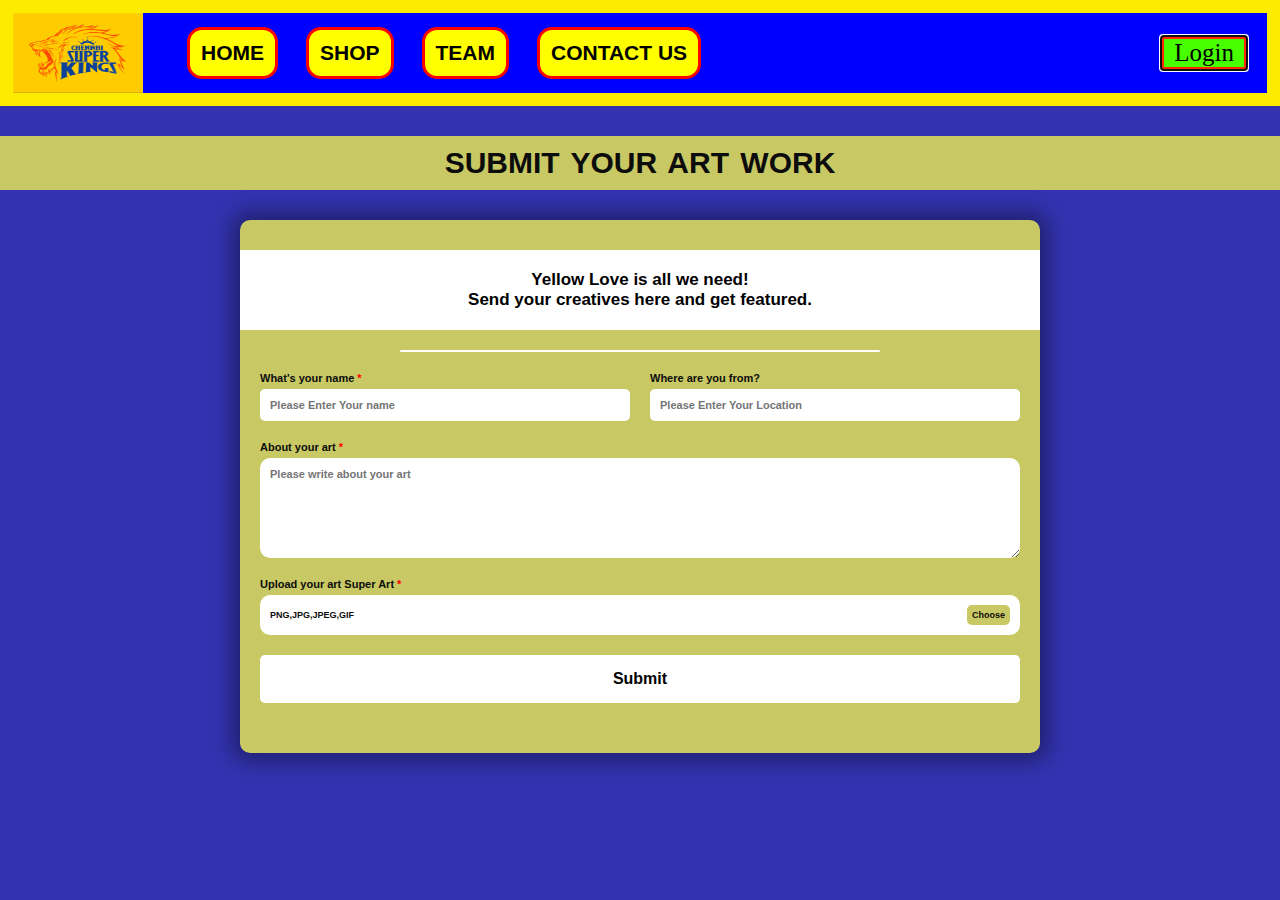
<file: ArtWork.html>
<!DOCTYPE html>
<html lang="en">

<head>
    <meta charset="UTF-8">
    <meta http-equiv="X-UA-Compatible" content="IE=edge">
    <link rel="stylesheet" href="ArtWork.css">
    <link rel="stylesheet" href="navbar.css">
    <meta name="viewport" content="width=device-width, initial-scale=1.0">
    <title>CSK-Art Work</title>
</head>

<body>
    <header>
        <nav>
            <input type="checkbox" id="check">
            <label for="check" class="checkbtn"> &#8801; </label>
            <div class="logo">
                <img src="image/logo.png" alt="">
            </div>
            <ul class="navList">
                <li><a href="index.html"><b> HOME </b></a></li>
                <li><a href="shop.html"><b> SHOP </b></a></li>
                <li><a href="team.html"><b> TEAM </b></a></li>
                <li><a href="contact.html"><b> CONTACT US </b></a></li>
            </ul>
            <span class="login">
                <a href="login.html" autofocus>Login</a>
            </span>
        </nav>
    </header>
    <section class="main">
        <div class="first">
            <h1>
                SUBMIT YOUR ART WORK
            </h1>
        </div>
        <div class="form">
            <div class="zero">
                <p>
                    Yellow Love is all we need!<br>
                    Send your creatives here and get featured.
                </p>
            </div>
            <span class="divider"></span>
            <form class="formMain" action="artworkSubmited.html">
                <div class="second">
                    <div class="sec">
                        <label>
                            <div class="inputTitle">
                                What's your name <span class="star">*</span>
                            </div>
                            <input type="text" placeholder="Please Enter Your name" required>
                        </label>
                    </div>
                    <div class="ond">
                        <label>
                            <div class="inputTitle">Where are you from?</div>
                            <input type="text" placeholder="Please Enter Your Location">
                        </label>
                    </div>
                </div>
                <div class="third">
                    <label>
                        <div class="inputTitle">About your art <span class="star">*</span></div>
                        <textarea placeholder="Please write about your art" id="" required></textarea>
                    </label>
                </div>
                <div class="fourth">
                    <label>
                        <div class="inputTitle">Upload your art Super Art <span class="star">*</span></div>
                        <div class="fileInput">
                            <span class="input">PNG,JPG,JPEG,GIF </span><span class="choose">Choose</span>
                        </div>
                        <input type="file" required onchange="document.querySelector('.fileInput .input').innerText=this.files[0].name;
                        document.querySelector('.fileInput .choose').innerText='Uploaded'">
                    </label>
                </div>
                <input type="submit" value="Submit" onclick="if(document.querySelector('.fourth input').files.length===0)alert('Please upload artwork first.')">
            </form>
        </div>

    </section>
</body>

</html>
</file>
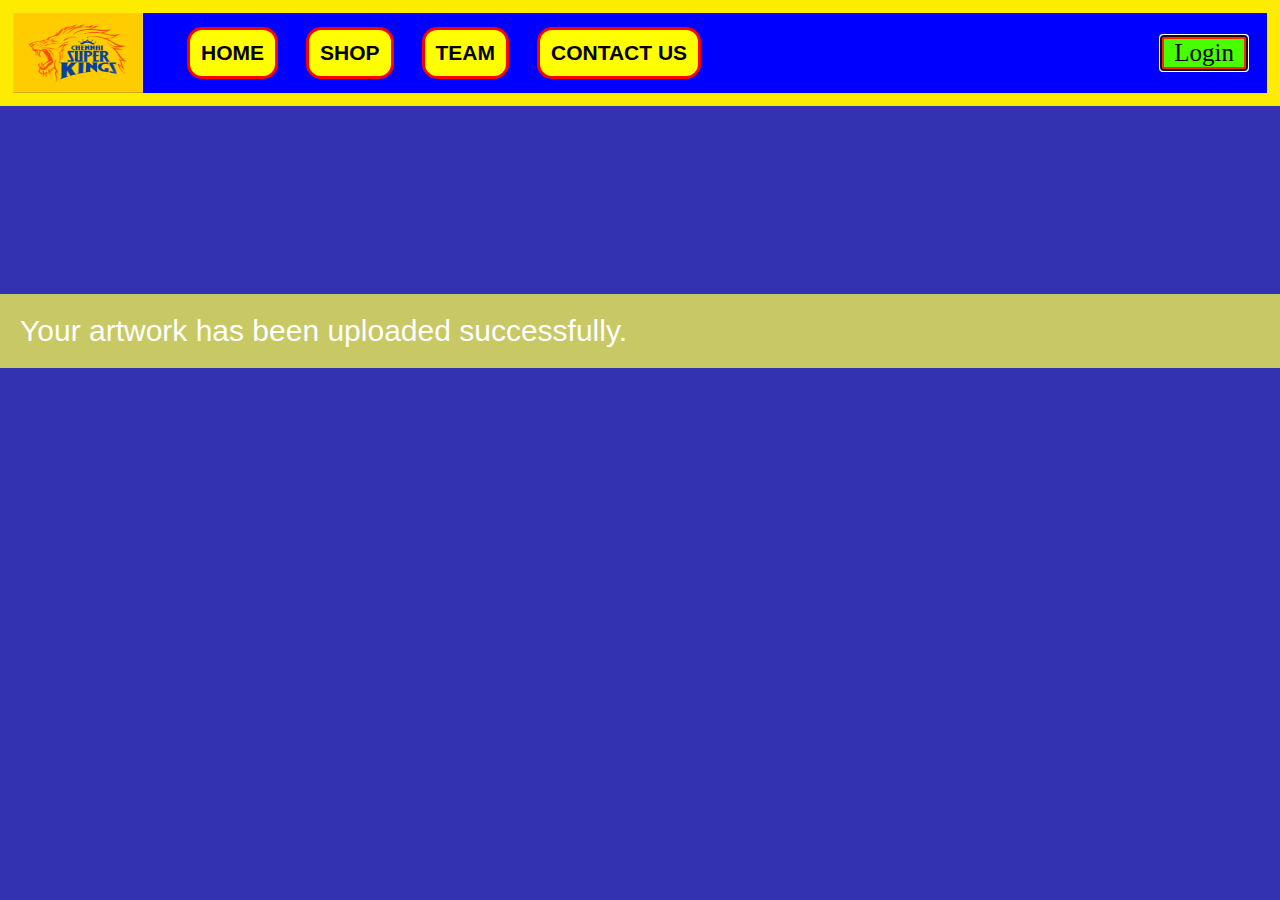
<file: artworkSubmited.html>
<!DOCTYPE html>
<html lang="en">

<head>
    <meta charset="UTF-8">
    <meta http-equiv="X-UA-Compatible" content="IE=edge">
    <link rel="stylesheet" href="navbar.css">
    <meta name="viewport" content="width=device-width, initial-scale=1.0">
    <title>CSK-Art Work</title>
    <style>
        * {
            margin: 0;
            padding: 0;
            box-sizing: border-box;
        }

        body {
            background-color: rgb(51, 51, 177);
            font-family: sans-serif;
            font-size: 16px;
        }

        .main {
            width: 100%;
            display: flex;
            flex-direction: column;
            justify-content: center;
            height: 50vh;
        }
        .main .submitted {
            font-size: 3rem;
            width: 100%;
            cursor: default;
            background-color: #c8c864;
            padding: 20px;
            color:#ffffff;
        }
    </style>
</head>

<body>
    <header>
        <nav>
            <input type="checkbox" id="check">
            <label for="check" class="checkbtn"> <i class="fas fa-bars"></i> </label>
            <div class="logo">
                <img src="image/logo.png" alt="">
            </div>
            <ul class="navList">
                <li><a href="index.html"><b> HOME </b></a></li>
                <li><a href="shop.html"><b> SHOP </b></a></li>
                <li><a href="team.html"><b> TEAM </b></a></li>
                <li><a href="contact.html"><b> CONTACT US </b></a></li>
            </ul>
            <span class="login">
                <a href="login.html" autofocus>Login</a>
            </span>
        </nav>
    </header>
    <section class="main">
        <div class="submitted">
            <p>Your artwork has been uploaded successfully. </p>
        </div>
    </section>
</body>
</file>
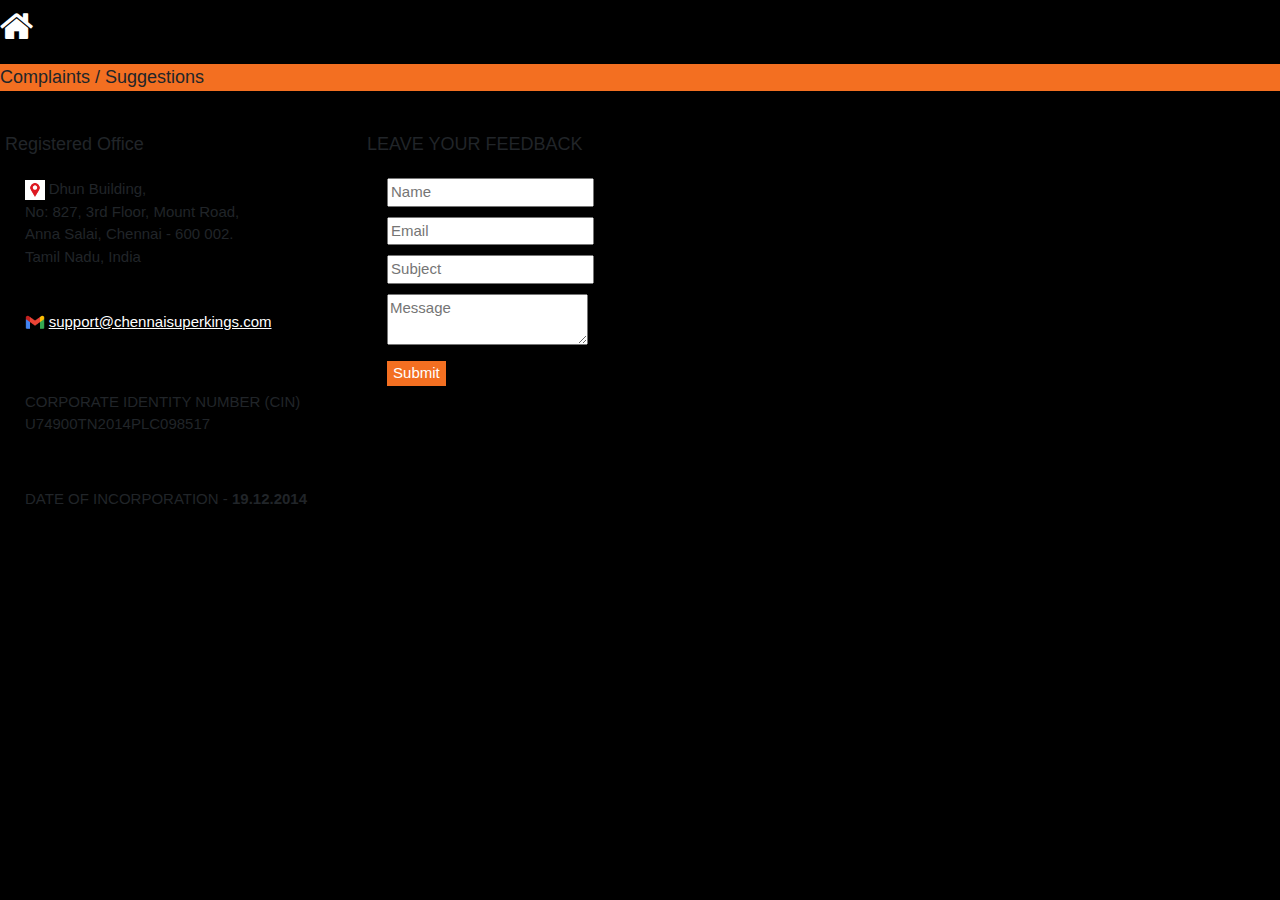
<file: contact.html>
<!DOCTYPE html>
<html lang="en">

<head>
    <meta charset="UTF-8">
    <meta http-equiv="X-UA-Compatible" content="IE=edge">
    <link rel="stylesheet" href="https://cdnjs.cloudflare.com/ajax/libs/font-awesome/4.7.0/css/font-awesome.min.css">
    <link rel="stylesheet" href="https://www.w3schools.com/w3css/4/w3.css">
    <link rel="stylesheet" href="contact.css">
    <title>Contact Us</title><!-- CSS only -->
    <link href="https://cdn.jsdelivr.net/npm/bootstrap@5.1.3/dist/css/bootstrap.min.css" rel="stylesheet"
        integrity="sha384-1BmE4kWBq78iYhFldvKuhfTAU6auU8tT94WrHftjDbrCEXSU1oBoqyl2QvZ6jIW3" crossorigin="anonymous">
    <script src="https://cdn.jsdelivr.net/npm/bootstrap@5.1.3/dist/js/bootstrap.bundle.min.js"
        integrity="sha384-ka7Sk0Gln4gmtz2MlQnikT1wXgYsOg+OMhuP+IlRH9sENBO0LRn5q+8nbTov4+1p" crossorigin="anonymous">
    </script>
</head>

<body>
    <a href="index.html"> <li class="w3-xxlarge"><i class="fa fa-home"></i> </li></a>
    <section class="more_sections">
        <div class="container" style="margin: auto;">
            <div class="col-12 col-xs-12 col-sm-12 col-md-12 col-lg-12 col-xl-12 content_card">
                <div class="form-group py-2">
                        <h5 class="py-1 text-white text-center" style="background-color: #f36f21;">Complaints / Suggestions</h5>
                </div>
                <div class="row">
                    <div class="col-12 col-xs-12 col-sm-6 col-md-6 col-lg-6 col-xl-6 sections_details">
                        <div class="card">
                            <h5 class="title">Registered Office</h5>
                            <div class="discription">
                                <span><img src="image/location.jpg" class="img-responsive"
                                        alt="csk"></span>
                                <span>Dhun Building,</br>
                                    No: 827, 3rd Floor, Mount Road,</br>
                                    Anna Salai, Chennai - 600 002.</br>
                                    Tamil Nadu, India
                                </span>
                            </div>
                            <br>
                            <div class="discription">
                                <span><img src="image/Gmail.max-1100x1100.png" class="img-responsive"
                                        alt="csk"></span>
                                <span><a class=""
                                        href="mailto:support@chennaisuperkings.com">support@chennaisuperkings.com</a></span>
                            </div>
                            <br>
                            <div class="discription">
                                <p>
                                    <span class="">CORPORATE IDENTITY NUMBER (CIN)</span><br />
                                    <span class="medium-font">U74900TN2014PLC098517</span>
                                </p>
                                <br>
                                <p>
                                    <span class="">DATE OF INCORPORATION -</span> <span
                                        class="medium-font"><b>19.12.2014</b></span>
                                </p>
                            </div>
                        </div>
                    </div>
                    <div class="col-12 col-xs-12 col-sm-6 col-md-6 col-lg-6 col-xl-6 sections_details">
                        <div class="card">
                            <h5 class="title"> LEAVE YOUR FEEDBACK</h5>
                            <div class="discription">
                                <form id="contactusforms" class="">
                                    <div class="form-group">
                                        <input type="text" class="form-control" id="name" name="name" placeholder="Name"
                                            required="">
                                    </div>
                                    <div class="form-group">
                                        <input type="email" class="form-control" id="email" name="email"
                                            placeholder="Email" required="">
                                    </div>
                                    <div class="form-group">
                                        <input type="text" class="form-control" id="subject" name="subject"
                                            placeholder="Subject" required="">
                                    </div>
                                    <div class="form-group">
                                        <textarea class="form-control" placeholder="Message" id="message" name="message"
                                            required=""></textarea>
                                    </div>
                                    <div class="form-group text-right">
                                        <button type="submit" name="button" onclick="myFunction()" class="btn w-100"
                                            style="background-color:#f36f21; border:none;color:#fff">
                                            <span>Submit</span>
                                        </button>
                                    </div>
                                </form>
                            </div>
                        </div>
                    </div>
                </div>    

    </section>
    <script> function myFunction(){
        alert("We Will Reply You Soon....")
    }</script>
</body>

</html>
</file>
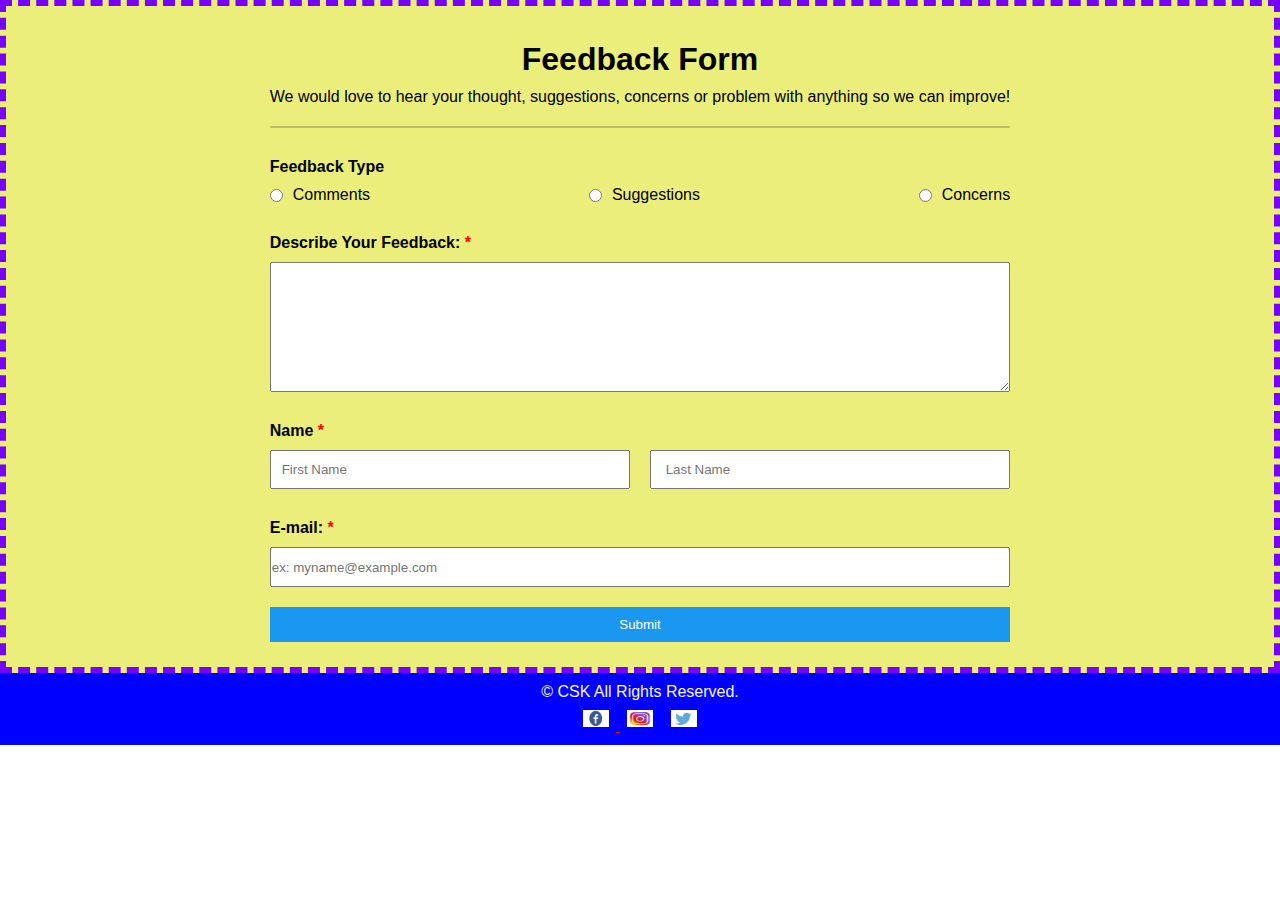
<file: feedback.html>
<!DOCTYPE html>
<html lang="en">

<head>
    <meta charset="UTF-8">
    <meta http-equiv="X-UA-Compatible" content="IE=edge">
    <meta name="viewport" content="width=device-width, initial-scale=1.0">
    <title>CSK-Feedback</title>
    <link rel="stylesheet" href="feedback.css">
    <link rel="shortcut icon" href="image/logo.png" type="image/x-icon">
</head>

<body>
    <div id="whole">
    <div class="feedbackFormCont">
        <form action="" id="feedbackForm">
            <h1>Feedback Form</h1>
            <p>We would love to hear your thought, suggestions, concerns or problem with anything so we can improve!
            </p>
            <div class="separator"></div>
            <div class="main">
                <div class="inputBlock">
                    <h3>Feedback Type</h3>
                    <div class="radioInput">
                        <label>
                            <input type="radio" name="feedbackType">Comments
                        </label>
                        <label>
                            <input type="radio" name="feedbackType">Suggestions
                        </label>
                        <label>
                            <input type="radio" name="feedbackType">Concerns
                        </label>
                    </div>
                </div>
                <div class="inputBlock">
                    <h3 class="required">Describe Your Feedback: </h3>
                    <label>
                        <textarea required></textarea>
                    </label>
                </div>
                <div class="inputBlock">
                    <h3 class="required">Name</h3>
                    
                    <div class="nameInput">
                        <input type="text" placeholder="First Name" required>
                        <input type="text" placeholder=" Last Name">
                    </div>
                </div>
                <div class="inputBlock">
                    <h3 class="required">E-mail: </h3>
                    <label>
                        <input type="email" placeholder="ex: myname@example.com"  required>
                    </label>
                </div>
                <input type="submit" value="Submit">
            </div>
        </form>
    </div>
</div>
    <footer>
        <p>
           &copy; CSK All Rights Reserved.
        </p>
        <div class="llast">
            <a href="https://www.facebook.com/TheChennaiSuperKings/"><img src="image/fb-logo.jpg"> </a>
            <a href="https://www.instagram.com/chennaiipl/?hl=en"><img src="image/insta s.jpg"></a>
            <a href="https://twitter.com/ChennaiIPL?ref_src=twsrc%5Egoogle%7Ctwcamp%5Eserp%7Ctwgr%5Eauthor"><img
                    src="image/twitter s.jpg"></a>

        </div>
        <!-- <h5> For any suggestions , bugs or any other related issues <a href="feedback.html"><u>Feedback</u> </a></h5> -->
    </footer>
</body>

</html>
</file>
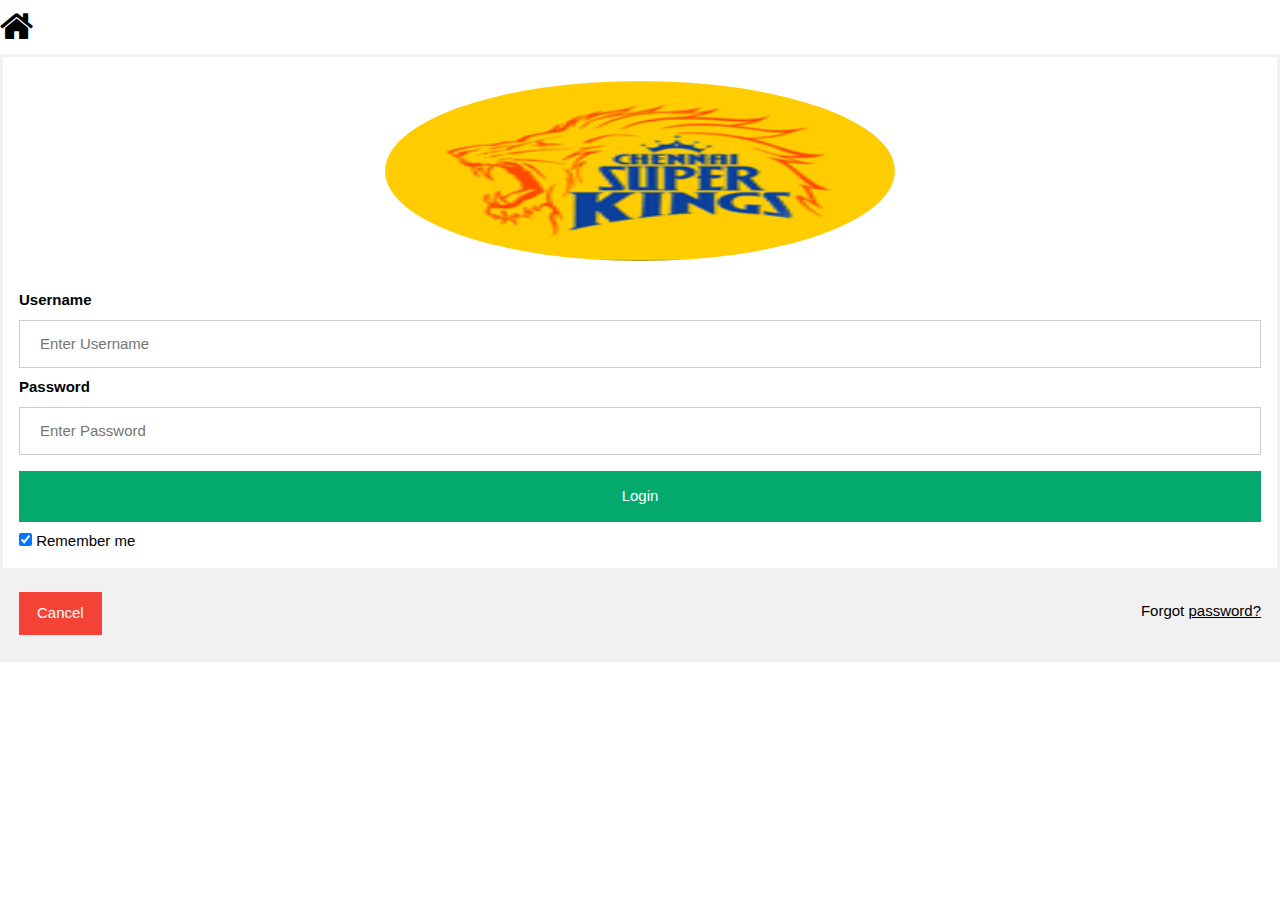
<file: login.html>
<!DOCTYPE html>
<html lang="en">
<head>
    <meta charset="UTF-8">
    <meta http-equiv="X-UA-Compatible" content="IE=edge">
    <link rel="stylesheet" href="https://cdnjs.cloudflare.com/ajax/libs/font-awesome/4.7.0/css/font-awesome.min.css">
    <link rel="stylesheet" href="https://www.w3schools.com/w3css/4/w3.css">
    <meta name="viewport" content="width=device-width, initial-scale=1.0">
    <link rel="stylesheet" href="Login.css">
    <title>Login</title>
</head>
<body>
    
    </html> 
    <a href="index.html"> <li class="w3-xxlarge"><i class="fa fa-home"></i> </li></a>
    <form action="action_page.php" method="post">
        <div class="imgcontainer">
            <img src="image/logo.png" alt="Avatar" class="avatar">
        </div>
        
        <div class="container">
            <label for="uname"><b>Username</b></label>
            <input type="text" placeholder="Enter Username" name="uname" required>
            
            <label for="psw"><b>Password</b></label>
      <input type="password" placeholder="Enter Password" name="psw" required>
  
      <button type="submit">Login</button>
      <label>
          <input type="checkbox" checked="checked" name="remember"> Remember me
        </label>
    </div>
    
    <div class="container" style="background-color:#f1f1f1">
       <button type="button" class="cancelbtn">Cancel</button>
       <span class="psw">Forgot <a href="FP.html">password?</a></span>
    </div>
</form>
</body>
</html>
</file>
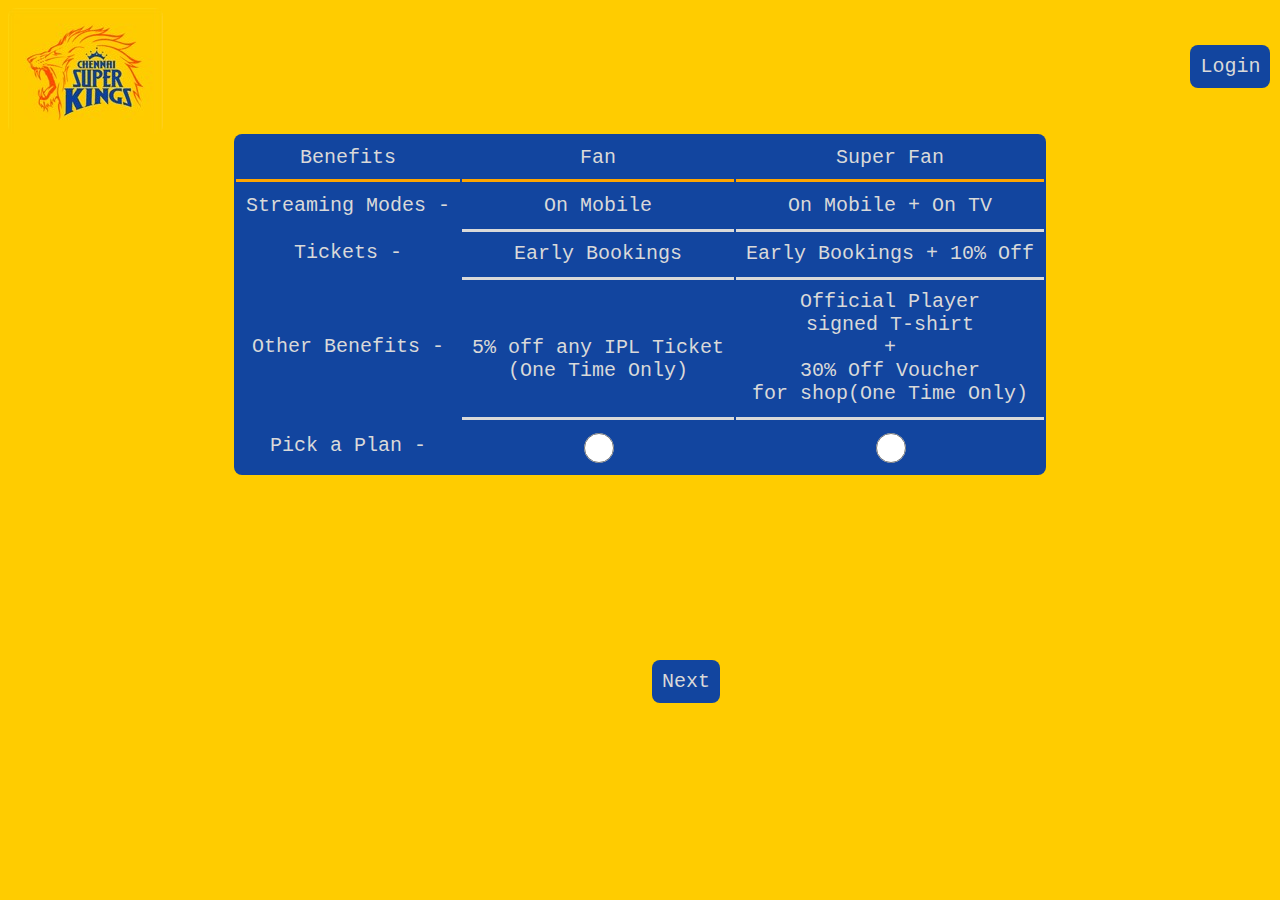
<file: membership.html>
<html>
<title>
    Membership</title>

<head background-color="#e2b704">
    <link rel="icon" type="image/x-icon" href="image/logo (2).jpg">
    <link rel="stylesheet" href="membership.css">

  <a href="index.html"> <img id="home_img" src="image/logo (2).jpg"></a> 



    <a href="login.html">
        <input type="button" id="Login" Value="Login">
    </a>
</head>

<body bgcolor="#ffcc00">
    <table>
        <tr>
            <td class="underlined">Benefits</td>
            <td class="underlined">Fan</td>
            <td class="underlined">Super Fan</td>
        </tr>
        <tr>
            <td>Streaming Modes - </td>
            <td>On Mobile</td>
            <td>On Mobile + On TV</td>
        </tr>
        <tr>
            <td>Tickets - </td>
            <td class="overlined">Early Bookings</td>
            <td class="overlined">Early Bookings + 10% Off</td>
        </tr>
        <tr>
            <td>Other Benefits - </td>
            <td class="overlined"><br>5% off any IPL Ticket<br>(One Time Only)</td>
            <td class="overlined">Official Player<br>signed T-shirt<br>+<br>30% Off Voucher<br>for shop(One Time Only)
            </td>
        </tr>
        <tr>
            <td>Pick a Plan - </td>
            <td class="overlined"><input type="radio" name="plan" class="Radio_Plan" required></td>
            <td class="overlined"><input type="radio" name="plan" class="Radio_Plan"></td>
        </tr>

    </table>
    <a href="trans.html">
        <input type="button" id="Next" Value="Next">
    </a>
</body>

</html>
</file>
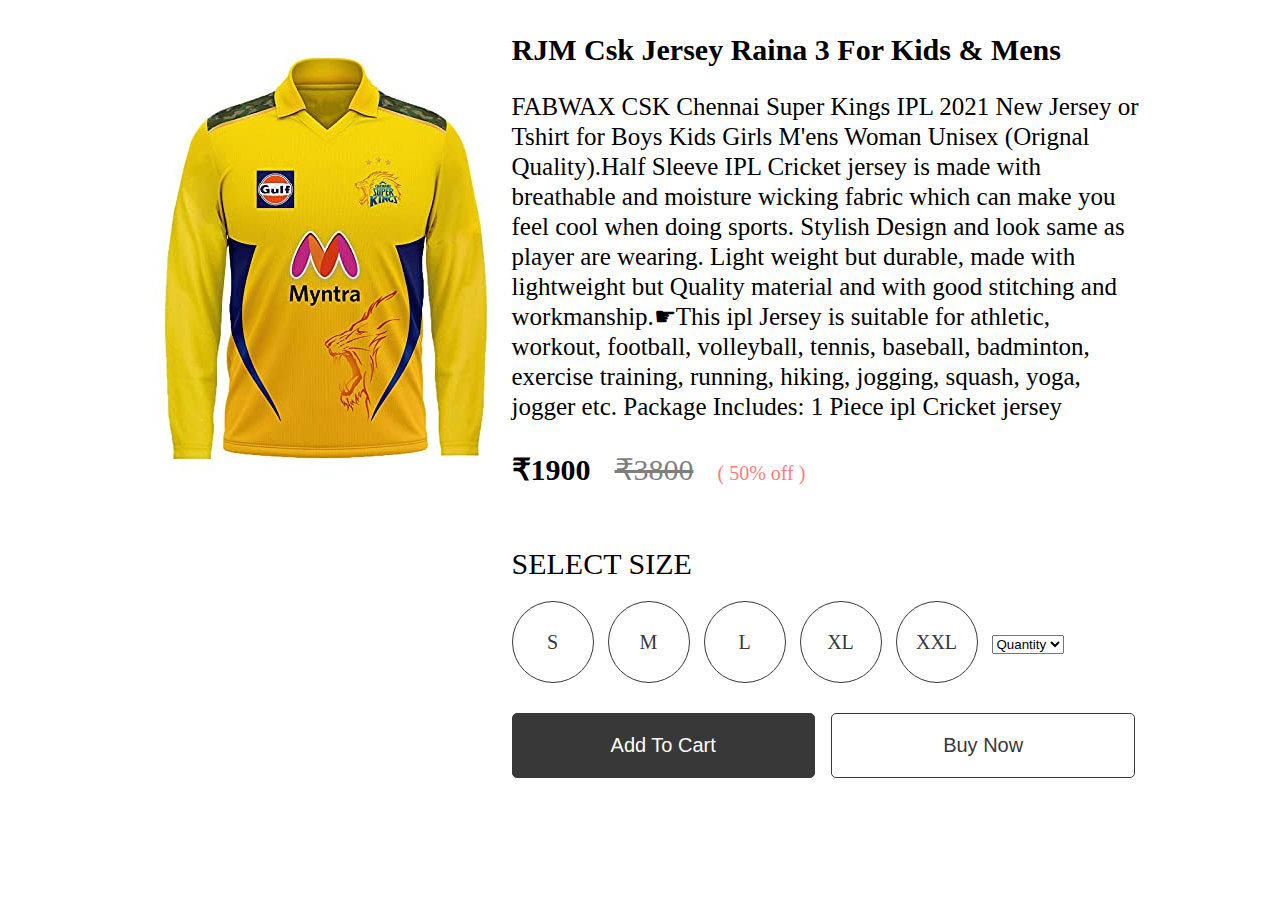
<file: Showmore.html>
<!DOCTYPE html>
<html lang="en">
<head>
    <meta charset="UTF-8">
    <meta http-equiv="X-UA-Compatible" content="IE=edge">
    <meta name="viewport" content="width=device-width, initial-scale=1.0">
    <link rel="stylesheet" href="Showmore.css">
    <title>CSK-Show More</title>
</head>
<body>
    <section>
        <div class="whole">
            <div class="img">
        <img src="image/2.jpg" alt="" srcset=""></div>
        <div class="details">
             <h2 class="product-brand">RJM csk Jersey Raina 3 for Kids & Mens</h2>
             <p class="product-short-des">FABWAX CSK Chennai Super Kings IPL 2021 New Jersey or Tshirt for Boys Kids Girls M'ens Woman Unisex (Orignal Quality).Half Sleeve IPL Cricket jersey is made with breathable and moisture wicking fabric which can make you feel cool when doing sports. Stylish Design and look same as player are wearing. Light weight but durable, made with lightweight but Quality material and with good stitching and workmanship.☛This ipl Jersey is suitable for athletic, workout, football, volleyball, tennis, baseball, badminton, exercise training, running, hiking, jogging, squash, yoga, jogger etc. Package Includes: 1 Piece ipl Cricket jersey</p>
             <span class="product-price">₹1900</span>
             <span class="product-actual-price">₹3800</span>
             <span class="product-discount">( 50% off )</span>
     
             <p class="product-sub-heading">select size</p>
     
             <input type="radio" name="size" value="s" checked hidden id="s-size">
             <label for="s-size" class="size-radio-btn check">s</label>
             <input type="radio" name="size" value="m" hidden id="m-size">
             <label for="m-size" class="size-radio-btn">m</label>
             <input type="radio" name="size" value="l" hidden id="l-size">
             <label for="l-size" class="size-radio-btn">l</label>
             <input type="radio" name="size" value="xl" hidden id="xl-size">
             <label for="xl-size" class="size-radio-btn">xl</label>
             <input type="radio" name="size" value="xxl" hidden id="xxl-size">
             <label for="xxl-size" class="size-radio-btn">xxl</label>

              <select class="form-select" aria-label="Default select example"> 
            <option selected> Quantity </option>
            <option value="1">1</option>
            <option value="2">2</option>
            <option value="2">3</option>
            <option value="2">4</option>
            <option value="2">5</option>
            <option value="2">6</option>
            <option value="2">7</option>
            <option value="2">8</option>
            <option value="2">9</option>
        </select>
     
             <button class="btn cart-btn" onclick="myFunction()">add to cart</button>
            <a href="trans.html"> <button class="btn">Buy Now</button></a>
         </div>
        </div>
     </section>
   <script> function myFunction(){
       alert("UNABLE TO PROCEED !")
   }</script> 
</body>
</html>
</file>
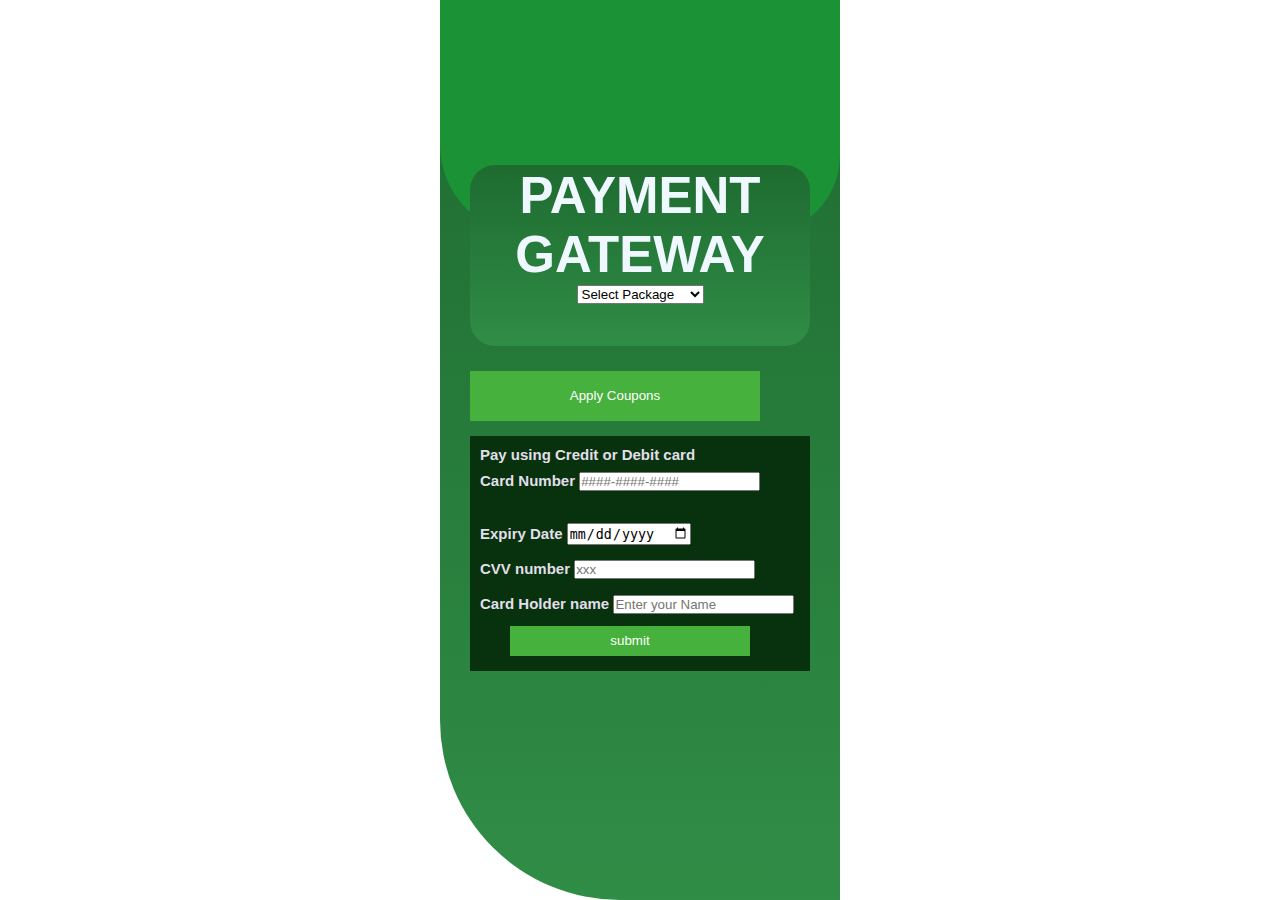
<file: tran.html>
<!DOCTYPE html>
<html lang="en">

<head>
	<meta charset="UTF-8" />
	<meta http-equiv="X-UA-Compatible" content="IE=edge" />
	<meta name="viewport" content="width=device-width,
			initial-scale=1.0" />
	<link rel="stylesheet" href="trans.css" class="css" />
	<title>Payment</title>
</head>

<body>
	<div class="container">
		<div class="main-content">

		</div>

		<div class="centre-content">
			<p class="text">PAYMENT GATEWAY</p>
			<select class="form-select" aria-label="Default select example" required>
				<option selected>Select Package </option>
				<option value="1">1499 (Fan)</option>
				<option value="2">2499 (Super Fan)</option>
			</select>
			<!-- <h1 class="price">2499<span>/-</span></h1> -->
		</div>

		<div class="last-content">
			<button type="button" class="pay-now-btn" onclick="yourFunction()">
				Apply Coupons
			</button>
			<!-- <button type="button" class="pay-now-btn">
		Pay with Netbanking
		</button> -->

			<!-- <button type="button" class="pay-now-btn">
		Netbanking options
		</button> -->
		</div>

		<div class="card-details">
			<form action="artBork.html" >
				<p>Pay using Credit or Debit card</p>

				<div class="card-number">
					<label> Card Number </label>
					<input type="text" class="card-number-field" placeholder="####-####-####" pattern="[0-9]{4}-[0-9]{4}-[0-9]{4}" required />
				</div>
				<br />
				<div class="date-number">
					<label> Expiry Date </label>
					<input type="date" class="date-number-field" placeholder="DD-MM-YY" required />
				</div>

				<div class="cvv-number">
					<label> CVV number </label>
					<input type="text" class="cvv-number-field" placeholder="xxx" pattern="[0-9]{3}" required />
				</div>
				<div class="nameholder-number">
					<label> Card Holder name </label>
					<input type="text" class="card-name-field" placeholder="Enter your Name" required />
				</div>

				<button type="submit" class="submit-now-btn">
					submit
				</button>
			</form>
		</div>
	</div>
	<script> function myFunction() {
			alert("INVAILD CREDENTIALS")
		}
		function yourFunction() {
			prompt("Enter Coupon Code")
		}
	</script>
</body>

</html>
</file>
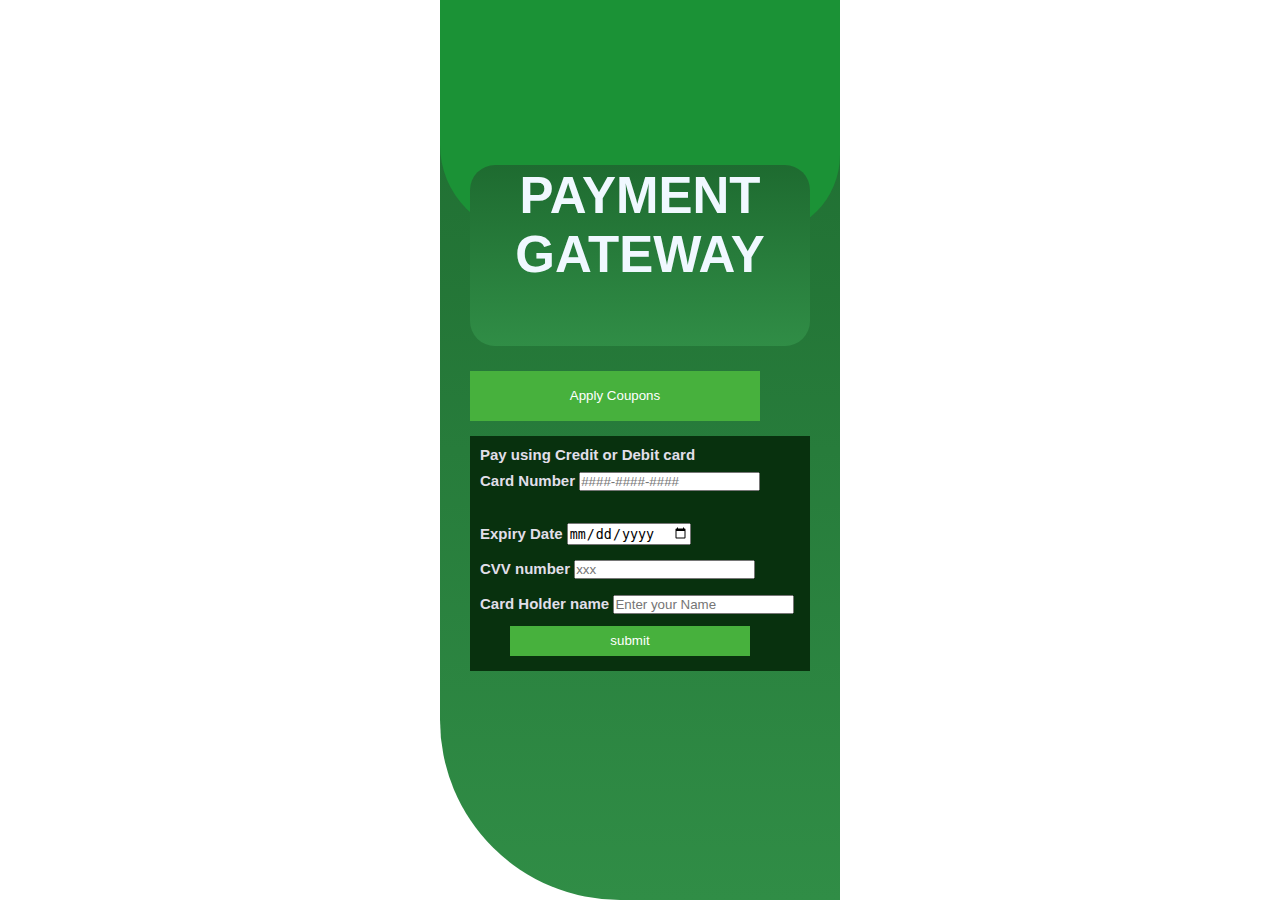
<file: trans.html>
<!DOCTYPE html>
<html lang="en">
<head>
	<meta charset="UTF-8" />
	<meta http-equiv="X-UA-Compatible" content="IE=edge" />
	<meta
	name="viewport"
	content="width=device-width,
			initial-scale=1.0"/>
	<link rel="stylesheet" href="trans.css"
		class="css" />
        <title>Payment</title>
</head>
<body>
	<div class="container">
	<div class="main-content">
		
	</div>

	<div class="centre-content">
        <p class="text">PAYMENT GATEWAY</p>
        <!-- <select class="form-select" aria-label="Default select example">
            <option selected>Select Package </option>
            <option value="1">1499 (Fan)</option>
            <option value="2">2499 (Super Fan)</option>
          </select> -->
		<!-- <h1 class="price">2499<span>/-</span></h1> -->
	</div>

	<div class="last-content">
		<button type="button" class="pay-now-btn" onclick="yourFunction()">
		Apply Coupons
		</button>
		<!-- <button type="button" class="pay-now-btn">
		Pay with Netbanking
		</button> -->

		<!-- <button type="button" class="pay-now-btn">
		Netbanking options
		</button> -->
	</div>

	<div class="card-details"> <form action="artBork.html">
		<p>Pay using Credit or Debit card</p>

		<div class="card-number">
		<label> Card Number </label>
		<input
			type="text"
			class="card-number-field"
			placeholder="####-####-####" pattern="[0-9]{4}-[0-9]{4}-[0-9]{4}" required/>
		</div>
		<br />
		<div class="date-number">
		<label> Expiry Date </label>
		<input type="date" class="date-number-field"
				placeholder="DD-MM-YY" required />
		</div>

		<div class="cvv-number">
		<label> CVV number </label>
		<input type="text" class="cvv-number-field"
				placeholder="xxx" pattern="[0-9]{3}" required/>
		</div>
		<div class="nameholder-number">
		<label> Card Holder name </label>
		<input
			type="text"
			class="card-name-field"
			placeholder="Enter your Name" required/>
		</div>
		<button type="submit"
				class="submit-now-btn">
		submit 
		</button>
    </form>
	</div>
	</div>
    <script> function myFunction() {
        alert("INVAILD CREDENTIALS")
    }
   function yourFunction()  {
        prompt("Enter Coupon Code")
}
</script>
</body>
</html>
</file>
<file: ArtWork.css>
* {
    margin: 0;
    padding: 0;
    box-sizing: border-box;
}

body {
    background-color: rgb(51, 51, 177);
    font-family: sans-serif;
    font-size: 16px;
}

.main {
    width: 100%;
    display: flex;
    flex-direction: column;
    align-items: center;
    margin-bottom: 50px;
}

.first {
    background-color: #c8c864;
    width: 100%;
    padding: 10px;
    margin: 30px 0;
}

.first h1 {
    font-size: 3rem;
    color: #0c0c0c;
    text-align: center;
    cursor: default;
    word-spacing: 0.3rem;
}

.test {
    width: 100%;
    display: grid;
    place-items: center;
    background-color: #c8c864;

}

.form {
    width: 100%;
    display: grid;
    place-items: center;
    background-color: #c8c864;
    box-shadow: 0 0 20px 10px #00000056;
    padding: 30px 0;

    /* type2 */
    width: 800px;
    border-radius: 10px;
}

.zero {
    background-color: white;
    font-size: 1.7rem;
    font-weight: 600;
    padding: 20px;
    width: 100%;
    text-align: center;
}

.divider {
    height: 2px;
    background-color: #ffffff;
    width: 60%;
    border-radius: 9999px;
    margin: 20px auto;
    display: block;
}

.formMain {
    display: flex;
    flex-direction: column;
    gap: 20px;
    overflow: hidden;
    padding: 0 20px;
    cursor: default;
    color: #0c0c0c;
    padding-bottom: 20px;
    width: 100%;

    /* type1 */
    /* width: 800px; */
}

@media only screen and (max-width: 800px) {
    .formMain {
        width: 100%;
    }

    /* type2 */
    .form{
        border-radius: 0;
        width: 100%;
    }
}

.second {
    display: flex;
    gap: 20px;
}

.second>div {
    width: 100%;
}

.formMain input {
    padding: 10px;
    border: none;
    font-size: inherit;
    border-radius: 5px;
    width: 100%;
    font-weight: 600;
}

.formMain label {
    font-size: 1.1rem;
    display: flex;
    flex-direction: column;
    justify-content: space-between;
    height: 100%;
    grid-gap: 5px;
    font-weight: 600;
    cursor: pointer;
}

.third textarea {
    border-radius: 10px;
    font-family: inherit;
    padding: 10px;
    font-size: inherit;
    border: none;
    resize: vertical;
    width: 100%;
    min-height: 3rem;
    max-height: 20rem;
    height: 10rem;
    font-weight: 600;
}

.star {
    color: red;
}

.fourth input {
    display: none;
}

.fourth .fileInput {
    background-color: #ffffff;
    border-radius: 10px;
    padding: 10px 10px;
    font-size: 0.9rem;
    display: flex;
    align-items: center;
}

.fourth .fileInput .choose {
    background-color: #c8c864;
    padding: 5px;
    border-radius: 5px;
    margin-left: auto;
}

input[type="submit"] {
    background-color: #ffffff;
    border-radius: 5px;
    padding: 15px;
    cursor: pointer;
}
</file>
<file: navbar.css>
@import url("https://fonts.googleapis.com/css2?family=Bebas+Neue&display=swap");

* {
	margin: 0;
	padding: 0;
	box-sizing: border-box;
}
html{
	font-size: 62.5%;
}

body {
	width: 100%;
}

header {
	position: sticky;
	z-index: 10;
	top: 0px;
	background-color: rgb(253, 236, 0);
	padding: 1.3rem;
}

nav {
	display: flex;
	align-items: center;
	background-color: blue;
}

.navList {
	display: flex;
	justify-content: center;
	align-items: center;
	margin: 0 3rem;
}
.checkbtn{
	font-size: 3rem;
	color: white;
	float: right;
	line-height: 8rem;
	margin-right: 4rem;
	padding: 10px;
	z-index: 101;
	cursor: pointer;
	display: none;
}
#check{
	display: none;
}
@media (max-width: 952px){
	label.logo{
		padding-left: 5rem;
	}
	nav ul li a{
		font-size: 1.8rem;
	}
}
@media 
	(max-width: 858px){
		.checkbtn{
			display: block;
		}
		.navList{
			z-index: 100;
			position: fixed;
			flex-direction: column;
			width: 100vw;
			height: 100vh;
			background: #2c3e50;
			top: 0;
			left: 0;
			margin:0;
			padding-top: 80px;
			text-align: center;
			transform: translateX(-100%);
			transition: transform .5s;
		}
		nav .navList li{
			width: 100%;
			display: block;
			margin: 50px 0;
			line-height: 30px;
		}
		nav .navList li a{
			font-size: 20px;
			color: #0082e6;
		}
		#check:checked ~ .navList{
			transform: translateX(0);
		}
	}

	

#title {
	font-size: 30px;
	font-family: "Source Serif Pro" serif;
	background: rgba(22, 28, 123, 0.29);
	color: #b50b0b;
}

li {
	font-family: "Bebas Neue", cursive;
	font-size: 3.4rem;
	list-style: none;
	padding: 0.2rem 1.4rem;
}

li a {
    display: block;
	background-color: yellow;
	color: black;
	text-decoration: none;
	border: 3px solid rgb(255, 0, 0);
	font-family: "Barlow", sans-serif;
	font-size: 2.1rem;
	border-radius: 1.5rem;
	padding: 1.1rem;
}
li a:hover {
	background-color: red;
	transform: scale(1.2);
}

.login {
	margin-left: auto;
	margin-right: 2.0rem;
}

.login a {
	border: 3px rgb(255, 38, 0) solid;
	color: black;
	text-decoration: none;
    display: block;
    padding: 0px 1.0rem;
	background-color: rgb(72, 255, 0);
	font-family: cursive;
	font-size: 2.5rem;
}
.login a:hover {
	background-color: rgb(0, 255, 234);
	transform: scale(1.2);
}
.logo{
    height: 8.0rem;
}

.logo img {
	height: 100%;
	width: 13.0rem;
}
</file>
<file: contact.css>
body {
    margin: 0;
    font-family: -apple-system, BlinkMacSystemFont, "Segoe UI", Roboto, "Helvetica Neue", Arial, sans-serif, "Apple Color Emoji", "Segoe UI Emoji", "Segoe UI Symbol";
    font-size: 1rem;
    font-weight: 400;
    line-height: 1.5;
    color: #212529;
    text-align: left;
    background-color: rgb(0, 0, 0);
}
a{
    list-style: none;
    color: rgb(255, 255, 255);
    margin-top: 2rem;
}

button,
input,
optgroup,
select,
textarea {
    margin: 0;
    font-family: inherit;
    font-size: inherit;
    line-height: inherit;
}

.row {
    display: -webkit-box;
    display: -ms-flexbox;
    display: flex;
    -ms-flex-wrap: wrap;
    flex-wrap: wrap;
    margin-right: -15px;
    margin-left: -15px;
}

.more_sections .content_card .sections_details {
    margin-bottom: 14px;
}

.more_sections .content_card .sections_details {
    margin-bottom: 14px;
}

/* element.style {
    background-color: #f36f21;
    border: none;
    color: #fff;
} */
.card{
    padding: 20px;
}
.discription {
    padding: 10px 20px;
}

#contactusforms {
    display: flex;
    flex-direction: column;
    gap: 10px;

}
.discription img{
    height: 1.3rem;
}
</file>
<file: feedback.css>
* {
  padding: 0;
  margin: 0;
          box-sizing: border-box;
}
#whole{
  display: flex;
  justify-content: center;
  border: 6px dashed;
  border-color: rgb(119, 0, 255);
  background-color: rgb(236, 238, 124);
}

.feedbackFormCont form {
  padding: 25px;
  font-size: 16px;
  display: flex;
          flex-direction: column;
          align-items: center;
          
  font-family: sans-serif;
  max-width: 900px;
}

.feedbackFormCont h1 {
  margin: 10px 0;
}

.feedbackFormCont .separator {
  height: 2px;
  border-radius: 100px;
  background-color: #00000033;
  width: 100%;
  margin: 20px 0;
}

.feedbackFormCont .main {
  display: flex;
          flex-direction: column;
  gap: 20px;
  width: 100%;
}

.feedbackFormCont .main input[type='text'] {
  padding: 10px;
  width: 100%;
}

.feedbackFormCont .main input[type='submit'] {
  background: none;
  padding: 10px;
  color: #fff;
  border: none;
  background-color: rgba(0, 140, 255, 0.89);
}

.feedbackFormCont .main .inputBlock h3 {
  font-size: 16px;
  margin: 10px 0;
}

.feedbackFormCont .main .inputBlock h3.required::after {
  content: " *";
  color: red;
}

.feedbackFormCont .main .inputBlock .radioInput {
  display: flex;
          flex-direction: row;
          justify-content: space-between;
}

.feedbackFormCont .main .inputBlock label {
  display: flex;
          flex-direction: row;
          align-items: center;
  gap: 10px;
}

.feedbackFormCont .main .inputBlock textarea {
  width: 100%;
  height: 130px;
  font-family: inherit;
  padding: 10px;
}

.feedbackFormCont .main .inputBlock .nameInput {
  display: flex;
          flex-direction: row;
  width: 100%;
  gap: 20px;
}

.feedbackFormCont .main .inputBlock .nameInput input {
  width: 100%;
}
.feedbackFormCont .main .inputBlock [Type = 'email'] {
 height: 40px; 
  width: 100%;
}
footer {
	background-color: blue;
	padding: 10px;
	color: whitesmoke;
	display: flex;
	flex-direction: column;
	align-items: center;
	gap: 5px;
}
p {
	font-family: "Barlow", sans-serif;
}
.llast img {
	height: 25px;
	width: 40px;
	padding: 4px 7px;
}
h5 {
	font-size: 17px;
}
footer a{
    color: rgb(255, 0, 0);
}
</file>
<file: Login.css>
@import url('https://fonts.googleapis.com/css2?family=Fredoka+One&display=swap');
*{
    margin: 0;
    padding: 0;
    box-sizing: border-box;
}
a{
    list-style: none;
    color: rgb(0, 0, 0);
    margin-top: 1rem;
}
/* html{
    font-size: 62.5%;
} */
/* /* Bordered form */
form {
    border: 3px solid #f1f1f1;
  }
  
  /* Full-width inputs */
  input[type=text], input[type=password] {
    width: 100%;
    padding: 12px 20px;
    margin: 8px 0;
    display: inline-block;
    border: 1px solid #ccc;
    box-sizing: border-box;
  }
  
  /* Set a style for all buttons */
  button {
    background-color: #04AA6D;
    color: white;
    padding: 14px 20px;
    margin: 8px 0;
    border: none;
    cursor: pointer;
    width: 100%;
  }
  
  /* Add a hover effect for buttons */
  button:hover {
    opacity: 0.8;
  }
  
  /* Extra style for the cancel button (red) */
  .cancelbtn {
    width: auto;
    padding: 10px 18px;
    background-color: #f44336;
  }
  .imgcontainer img {
      height: 12rem;
  }
  
  /* Center the avatar image inside this container */
  .imgcontainer {
    text-align: center;
    margin: 24px 0 12px 0;
  }
  /* Avatar image */
  img.avatar {
    width: 40%;
    border-radius: 50%;
  }
  
  /* Add padding to containers */
  .container {
    padding: 16px;
  }
  
  /* The "Forgot password" text */
  span.psw {
    float: right;
    padding-top: 16px;
  }
  
  /* Change styles for span and cancel button on extra small screens */
  @media screen and (max-width: 300px) {
    span.psw {
      display: block;
      float: none;
    }
    .cancelbtn {
      width: 100%;
    }
  }
</file>
<file: membership.css>
table{background-color:#12459f /* blue*/;
font-size: 20px;
font-family: "Lucida Console", "Courier New", monospace;
border-radius: 8px;
margin-left: auto;
margin-right: auto;}
td{padding: 10px;
text-align: center;}
.underlined{border-bottom:3px solid orange;}
body{color: #d9d9d9; /* white*/
}
#next{border-radius: 8px;
background-color: #12459f; /* blue*/
font-family: "Lucida Console", "Courier New", monospace;
text-align: center;
color: #d9d9d9;
font-size: 20px;
padding: 10px;
margin: 30px 12px;
position: absolute;
top: 70%;
left: 50%;
border: none;}
#next:hover{transform: scale(1.15);
background-color: #d9d9d9;
color: #12459f;
border: 2px solid #12459f;
transition-duration: 0.5s;}
#Login{border-radius: 8px;
background-color: #12459f; /* blue*/
font-family: "Lucida Console", "Courier New", monospace;
text-align: center;
color: #d9d9d9;
font-size: 20px;
padding: 10px;
margin: 0;
position: absolute;
top: 5%;
left: 93%;
border: none;}
#Login:hover{transform: scale(1.15);
background-color: #d9d9d9;
color: #12459f;
border: 2px solid #12459f;
transition-duration: 0.5s;}
.Radio_Plan{border-radius: 30px;
height: 30px;
width: 30px;}
.Radio_Plan:hover{
opacity: 0.5;}
#home_img{border-radius:8px;}
/*#home_img:hover{border: 3px solid #12459f;}*/
.overlined{border-top: 3px solid #d9d9d9;}
</file>
<file: Showmore.css>
.whole{
    display: flex;
    justify-content: center;
}
.details{
    width: 50%;
}

.details .product-brand{
    text-transform: capitalize;
    font-size: 30px;
}

.details .product-short-des{
    font-size: 25px;
    line-height: 30px;
    height: auto;
    margin: 15px 0 30px;
}

.product-price{
    font-weight: 700;
    font-size: 30px;
}

.product-actual-price{
    font-size: 30px;
    opacity: 0.5;
    text-decoration: line-through;
    margin: 0 20px;
    font-weight: 300;
}

.product-discount{
    color: #ff7d7d;
    font-size: 20px;
}

.product-sub-heading{
    font-size: 30px;
    text-transform: uppercase;
    margin: 60px 0 10px;
    font-weight: 300;
}
.size-radio-btn:hover{
    background-color: #383838;
    color: white;
}

.size-radio-btn{
    display: inline-block;
    width: 80px;
    height: 80px;
    text-align: center;
    font-size: 20px;
    border: 1px solid #383838;
    border-radius: 50%;
    margin: 10px;
    margin-left: 0;
    line-height: 80px;
    text-transform: uppercase;
    color: #383838;
    cursor: pointer;
}

/* .size-radio-btn.check{
    background: #383838;
    color: #fff;
} */
.from-select option{
    
}
.btn{
    width: 48%;
    padding: 20px;
    border-radius: 5px;
    background: none;
    border: 1px solid #383838;
    color: #383838;
    font-size: 20px;
    cursor: pointer;
    margin: 20px 0;
    text-transform: capitalize;
}

.cart-btn{
    margin-right: 2%;
    background: #383838;
    color: #fff;
}
</file>
<file: trans.css>
* {
    margin: 0;
    padding: 0;
    }
    
    body {
    font-family: "Segoe UI", Tahoma, Geneva, Verdana, sans-serif;
    font-weight: bold;
    }
    
    .container {
    height: 900px;
    width: 400px;
    background-image: linear-gradient(#1e6b30, #308d46);
    top: 50%;
    left: 50%;
    position: absolute;
    transform: translate(-50%, -50%);
    position: absolute;
    border-bottom-left-radius: 180px;
    border-top-right-radius: 150px;
    }
    
    .main-content {
    height: 235px;
    background-color: #1b9236;
    border-bottom-left-radius: 90px;
    border-bottom-right-radius: 80px;
    border-top: #1e6b30;
    }
    
    .text {
    text-align: center;
    font-size: 300%;
    text-decoration: aliceblue;
    color: aliceblue;
    }
    
    .course {
    color: black;
    font-size: 25px;
    font-weight: bolder;
    }
    
    .centre-content {
    height: 180px;
    margin: -70px 30px 20px;
    color: aliceblue;
    text-align: center;
    font-size: 17px;
    border-radius: 25px;
    padding-top: 0.5px;
    background-image: linear-gradient(#1e6b30, #308d46);
    }
    
    .centre-content-h1 {
    padding-top: 30px;
    padding-bottom: 30px;
    font-weight: normal;
    }
    
    .price {
    font-size: 60px;
    margin-left: 5px;
    bottom: 15px;
    position: relative;
    }
    
    .pay-now-btn {
    cursor: pointer;
    color: #fff;
    height: 50px;
    width: 290px;
    border: none;
    margin: 5px 30px;
    background-color: rgb(71, 177, 61);
    position: relative;
    }
    
    .card-details {
    background: rgb(8, 49, 14);
    color: rgb(225, 223, 233);
    margin: 10px 30px;
    padding: 10px;
    /* border-bottom-left-radius: 80px; */
    }
    
    .card-details p {
    font-size: 15px;
    }
    
    .card-details label {
    font-size: 15px;
    line-height: 35px;
    }
    
    .submit-now-btn {
    cursor: pointer;
    color: #fff;
    height: 30px;
    width: 240px;
    border: none;
    margin: 5px 30px;
    background-color: rgb(71, 177, 61);
    }
</file>
